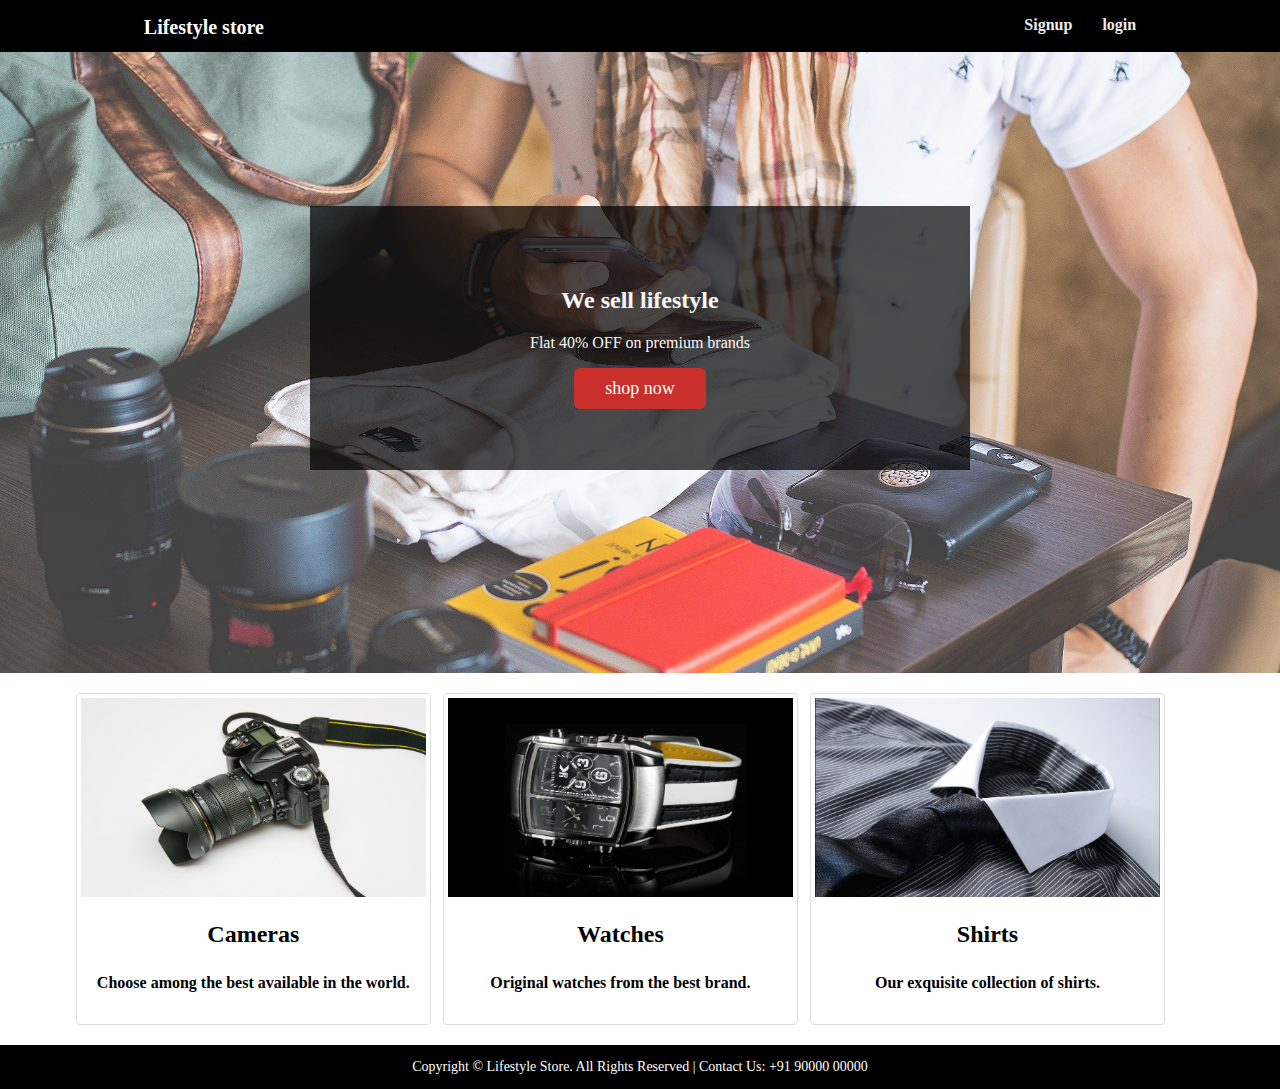
<file: index.html>
<!DOCTYPE html>
<!--
To change this license header, choose License Headers in Project Properties.
To change this template file, choose Tools | Templates
and open the template in the editor.
-->
<html>
    <head>
        <title>Lifestyle Store</title>
        <link rel="stylesheet" href="index.css" type="text/css"/>
    </head>
    <body>
        <div class="header">
            <div class="inner-header">
                <div class="logo">Lifestyle store</div>
           <a href="login.html"><div class="header-link">login</div> </a>    
         <a href="sign.html"> <div class="header-link">Signup</div></a>      
                
            </div>
        </div>
        <div class="content">
            <div class="banner-image">
                <center>
                <div class="inner-banner-image">
                    <div class="banner_content">
                        <h2>We sell lifestyle</h2>
                        <p>Flat 40% OFF on premium brands</p>
                       <a href="shop.html"><p class="button">shop now</p></a> 
                    </div>
                 </div>
                </center>
            </div>
            <div class="container">
             <div class="items">
                <a href="#" >
                    <img src="img/camera.jpg" alt="" class="thumbnail">
                    <div class="caption"> 
                        <h2>Cameras</h2>
                        <p>Choose among the best available in the world.</p>
                    </div>
                </a>
             </div>
            <div class="items"> 
                <a href="#" >
                    <img src="img/watch.jpg" alt="" class="thumbnail">
                    <div class="caption">
                        <h2>Watches</h2>
                        <p>Original watches from the best brand.</p>
                    </div>
                </a> 
            </div>
            <div class="items">
                <a href="#" >
                    <img src="img/shirt.jpg" alt="" class="thumbnail"> 
                    <div class="caption">
                        <h2>Shirts</h2>
                        <p>Our exquisite collection of shirts.</p>
                    </div>
                </a>
            </div>
        </div>
        </div>
        <footer style="background-color: #000; color:#fff; font-size:14px;">
            <center>
            <div class="container">
                <p>Copyright © Lifestyle Store. All Rights Reserved | Contact Us: +91 90000 00000</p>
            </div>
            </center>
        </footer>
        
    </body>
</html>
</file>
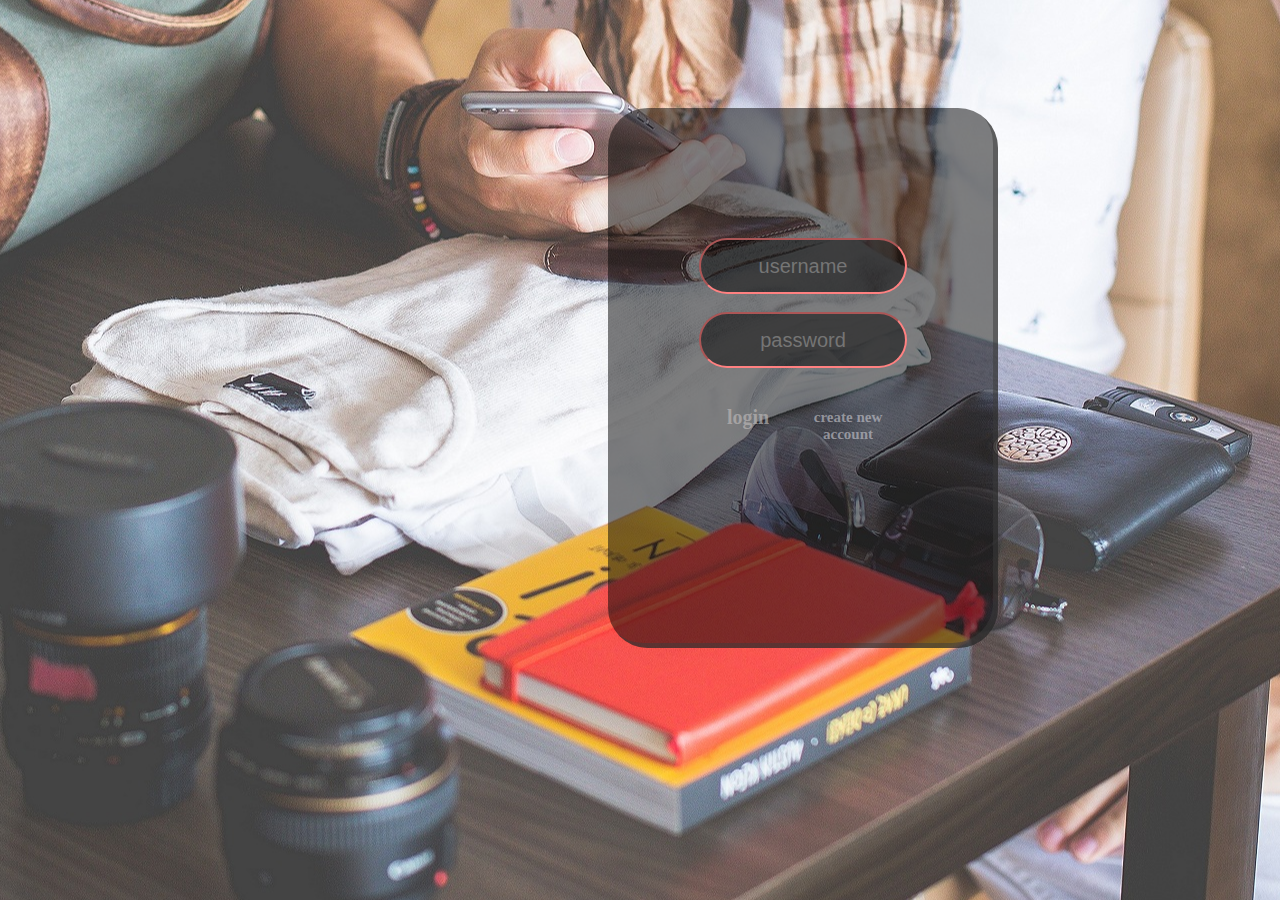
<file: login.html>
<!DOCTYPE html>
<html lang="en">
<head>
    <meta charset="UTF-8">
    <meta name="viewport" content="width=device-width, initial-scale=1.0">
    <title>Document</title>
</head>
<body>
    <form id="log">
        <div class="container">
            <input type="text" class="uname" placeholder="username"><br><br>
            <input type="password" class="password" placeholder="password"><br><br>
           <a href="index.html" id="one"><p class="login" >login</p>
           </a>   
           <a href="sign.html" id="two">  <p class="ca">create new account</p>
           </a>             
         
        </div>
   

    </form>
    <style>
        #one, #two{
            text-decoration: none;
        }
        #log{
        position:relative;
        top:100px;
        left:600px;
        padding:20px;
        background-color: rgba(0, 0, 0, 0.5);
        box-shadow: inset -5px -5px rgba(59, 59, 59, 0.5);
        width:350px;
        height:500px;
        text-align: center;
        border-radius:40px;
       
        }
    
        .uname{
            width: 200px;
            height: 50px;
            border-radius: 30px;
            color:rgb(255, 255, 255);
            text-align: center;
            font-size:20px;
            background-color: rgba(0, 0, 0, 0.5);
            border-color: #ff8181;
            
        }
      
        .password{
            width: 200px;
            height: 50px;
            border-radius: 30px;
            text-align: center;
            font-size:20px;
            background-color: rgba(0, 0, 0, 0.5);
            border-color: #ff8181;
        }
        .login{
            width: 100px;
            height: 30px;
            color: #bbb7b7a9;
            cursor: pointer;
            position:relative;
            left:60px;
            font-size: 20px;
            font-weight:bold;
        

        }
        .container{
            position:relative;
            top:100px;
            padding:10px;
        
        }
        body{
            background: URL(img/intro-bg_1.jpg) no-repeat center;
        
        
        }
        .ca{
            width: 100px;
            height: 30px;
            color: #bdbdc4a9;
            cursor: pointer;
            position:relative;
            left:160px;
            bottom:47px;
            font-size: 15px;
            font-weight:bold;
        }
    
        .login:hover{
color:rgb(255, 255, 255);

text-align:center;
        }
        .ca:hover{
color:rgb(255, 255, 255);

text-align:center;
        }
        </style>
</body>
</html>
</file>
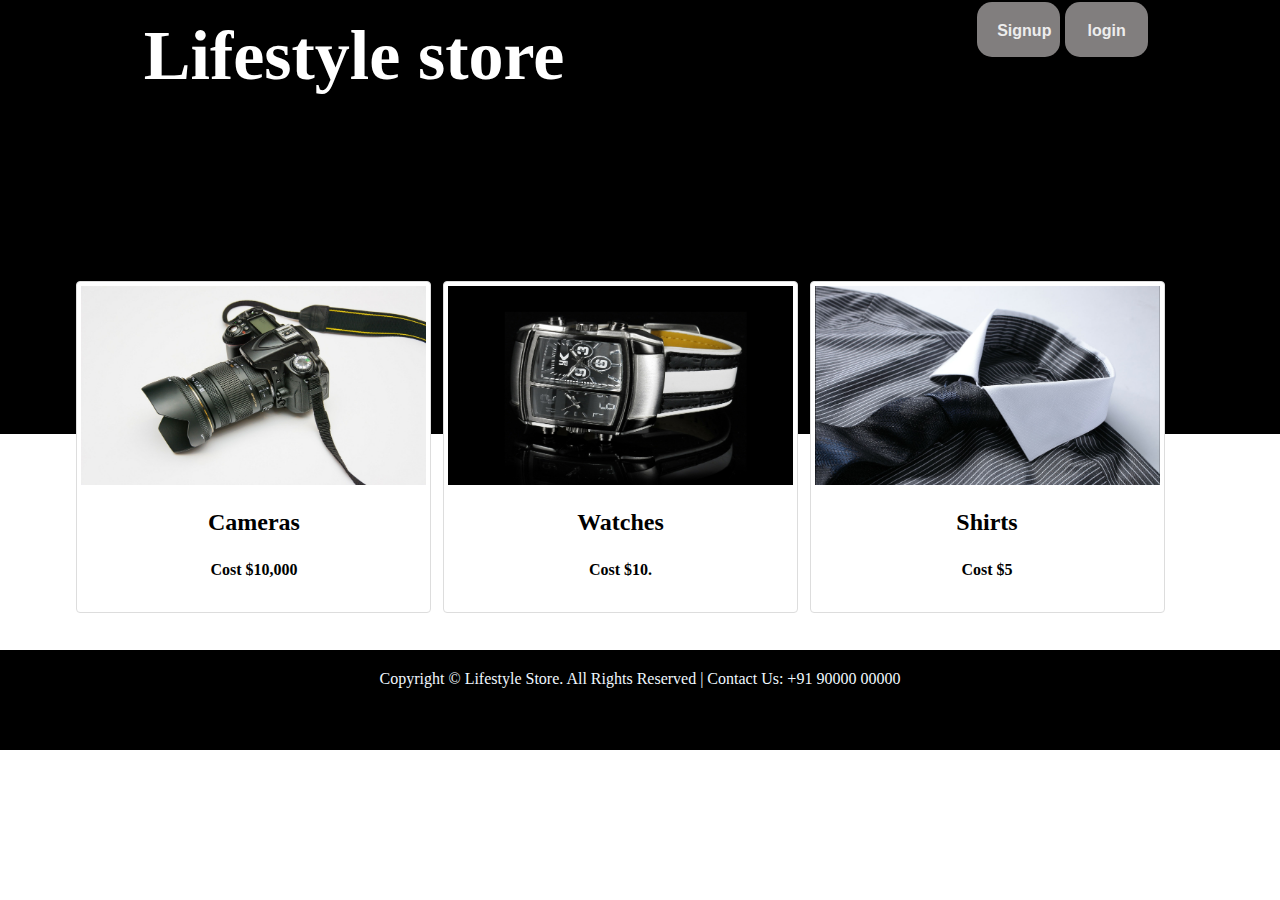
<file: shop.html>
<!DOCTYPE html>
<html lang="en">
<head>
    <meta charset="UTF-8">
    <meta name="viewport" content="width=device-width, initial-scale=1.0">
    <title>Document</title>
    <link rel="stylesheet" href="index.css">
</head>
<body>
    <div class="header">
        <div class="inner-header">
            <div class="logo">Lifestyle store</div>
       <a href="login.html"><div class="header-link" id="o">login</div> </a>    
     <a href="sign.html"> <div class="header-link">Signup</div></a>      
            
        </div>
    <div class="container">
        <div class="items">
           <a href="#" >
               <img src="img/camera.jpg" alt="" class="thumbnail">
               <div class="caption"> 
                   <h2>Cameras</h2>
                   <p>Cost $10,000</p>
               </div>
           </a>
        </div>
       <div class="items"> 
           <a href="#" >
               <img src="img/watch.jpg" alt="" class="thumbnail">
               <div class="caption">
                   <h2>Watches</h2>
                   <p>Cost $10.</p>
               </div>
           </a> 
       </div>
       <div class="items">
           <a href="#" >
               <img src="img/shirt.jpg" alt="" class="thumbnail"> 
               <div class="caption">
                   <h2>Shirts</h2>
                   <p>Cost $5</p>
               </div>
           </a>
       </div>
   </div>
   </div>
   <style>
    .items:hover{
        background-color: rgb(60, 57, 57);
        transition:1s;

    }
    .container{
    position: relative;
    top:200px;
    
    }
    .logo{
        font-weight: bold;
        font-size: 70px;
    }
    .logo:hover{
        color: rgb(91, 90, 90);
        transition:1s;
    }
    .header-link{
        width:43px;
        height:15px;
        border-radius: 15px;
        background-color: rgb(129, 126, 126);
        margin:1px 3px 2px 2px;
        padding:20px;
        font-family: 'Franklin Gothic Medium', 'Arial Narrow', Arial, sans-serif;
        text-align: center;
    }
    .header-link:hover{
        background-color: rgb(255, 255, 255);
        transition:1s;
        color:black;
        
    }
    .c{
        position: relative;
        top:200px;
        background-color: black;
        width:100%;
        height:100px;
        color:aliceblue;
    }
    .down{
       text-align: center;
       position: relative;
       bottom:-20px;
       
    }
   

   </style>
  
    <center>
    <div class="c">
        <p class="down">Copyright © Lifestyle Store. All Rights Reserved | Contact Us: +91 90000 00000</p>
    </div>
    </center>

</body>
</html>
</file>
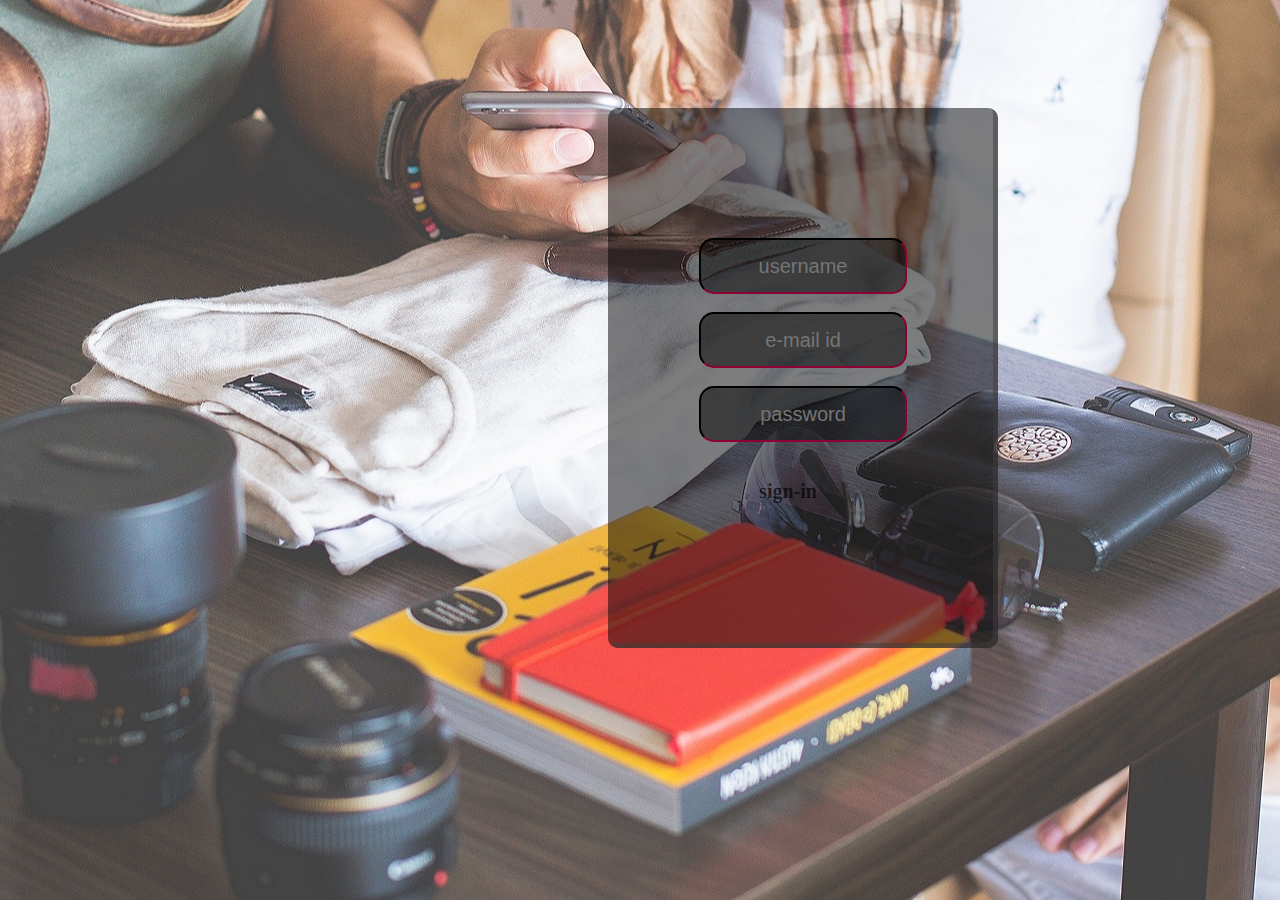
<file: sign.html>
<!DOCTYPE html>
<html lang="en">
<head>
    <meta charset="UTF-8">
    <meta name="viewport" content="width=device-width, initial-scale=1.0">
    <title>Document</title>
</head>
<body>
    <form id="log">
        <div class="container">
            <input type="text" class="uname" placeholder="username"><br><br>
            <input type="text" class="email" placeholder="e-mail id"><br><br>
            <input type="password" class="password" placeholder="password"><br><br>
           <a href="index.html" id="one"><p class="login" >sign-in</p>
           </a>   
            </div>
   

    </form>
    <style>
        #one{
            text-decoration: none;
        }
        #log{
        position:relative;
        top:100px;
        left:600px;
        padding:20px;
        background-color: rgba(0, 0, 0, 0.5);
        box-shadow: inset -5px -5px rgba(63, 62, 62, 0.5);
        width:350px;
        height:500px;
        text-align: center;
        border-radius:10px;
       
        }
    
        .uname{
            width: 200px;
            height: 50px;
            border-radius: 15px;
            color:rgb(255, 255, 255);
            text-align: center;
            font-size:20px;
            background-color: rgba(0, 0, 0, 0.5);
            border-color: #380015;
            
        }
        .email{
            width: 200px;
            height: 50px;
            border-radius: 15px;
            color:rgb(255, 255, 255);
            text-align: center;
            font-size:20px;
            background-color: rgba(0, 0, 0, 0.5);
            border-color: #380015;
            
        }
        .password{
            width: 200px;
            height: 50px;
            border-radius: 15px;
            text-align: center;
            font-size:20px;
            background-color: rgba(0, 0, 0, 0.5);
            border-color: #380015;
        }
        .login{
            width: 100px;
            height: 30px;
            color: #000000a9;
            cursor: pointer;
            position:relative;
            left:100px;
            font-size: 20px;
            font-weight:bold;
        

        }
        .login:hover{
            background-color: #ff005d;
            border-radius: 10px;
            padding:2px;
        }
        .container{
            position:relative;
            top:100px;
            padding:10px;
        
        }
        body{
           
            background: URL(img/intro-bg_1.jpg) no-repeat center;
        
        }
     
    
        .login:hover{
color:rgb(255, 255, 255);

text-align:center;
        }
        .ca:hover{
color:rgb(255, 255, 255);

text-align:center;
        }
        </style>
</body>
</html>
</file>
<file: index.css>
/*
External style sheet for the home page of "Lifestyle store" website.
*/
/* 
    Created on : Aug 19, 2019, 1:16:15 PM
    Author     : yaramala siva sai vardhan reddy.
*/

body{ width: 100%;
      height: 100%;
      margin: 0; 
}
a{ text-decoration: none;
   background-color: transparent; 
   color:#ededed; 
}
.header{ background-color:#000;
         color:#fff; 
         border-color: #080808;
         min-height: 50px; 
         border: 1px solid transparent;

}
.inner-header{
               width:80%;
               margin:auto;
} 
.logo{float: left;
     height: 50px; 
     padding: 15px; 
     font-size: 20px; 
     font-weight: bold;
}
.header-link{float:right;
            font-size:14px; 
            height: 50px;
            padding: 15px 15px;
            font-size:16px;
            font-weight: bold;
}
.content{min-height: 600px;
}
.banner-image{padding-bottom: 80px;
             margin-bottom: 20px;
             text-align: center; 
             color: #f8f8f8;
             background: URL(img/intro-bg_1.jpg) no-repeat center;
             background-size: cover;
}
.inner-banner-image{padding-top: 12%;
                   width:80%;
                   background-position:center; 
                   margin:auto;
}
.banner_content{position: relative;
               padding-top: 6%;
               padding-bottom: 6%;
               overflow:hidden;
               margin-bottom: 12%;
               background-color: rgba(0, 0, 0, 0.7);
               max-width: 660px;
}
.button{color: #fff;
       background-color: #c9302c;
       border-color: #ac2925;
       box-shadow: inset 0 3px 5pxrgba(0, 0, 0, .125);
       padding: 10px 16px; 
       font-size: 18px;
       border-radius: 6px;
       margin: 0% 40%
}
.container{width:90%;
          margin:auto;
          overflow:hidden;
}
.items{width:30%;
      display: block;
      padding: 4px;
      margin-bottom: 20px;
      line-height: 1.42857143; 
      background-color: #fff;
      border: 1px solid #ddd; 
      border-radius: 4px;
      float:left; 
      margin-left:1%;
}
.thumbnail{display: block;
          max-width: 100%; 
          height: auto;
}
.caption{color:#000;
        padding:0px 10px 10px;
        font-weight: bold; 
        text-align: center;
}
</file>
